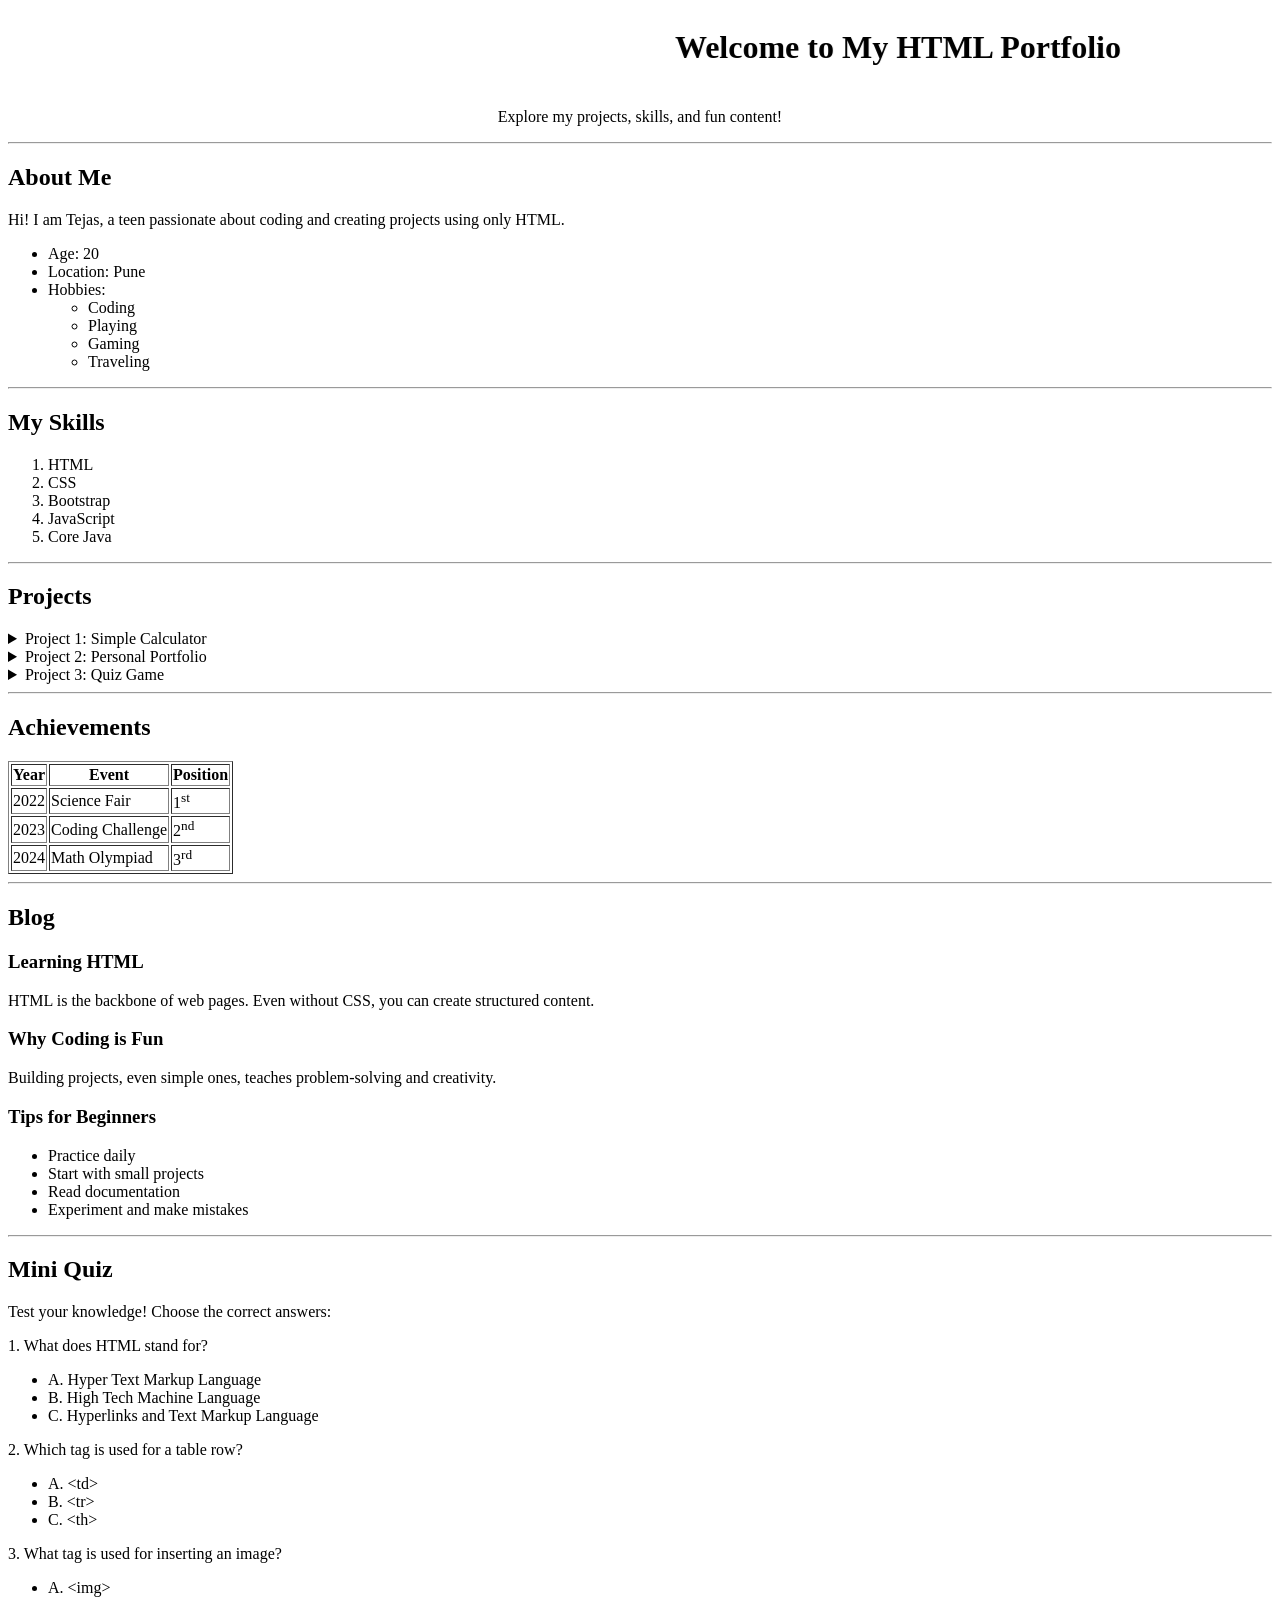
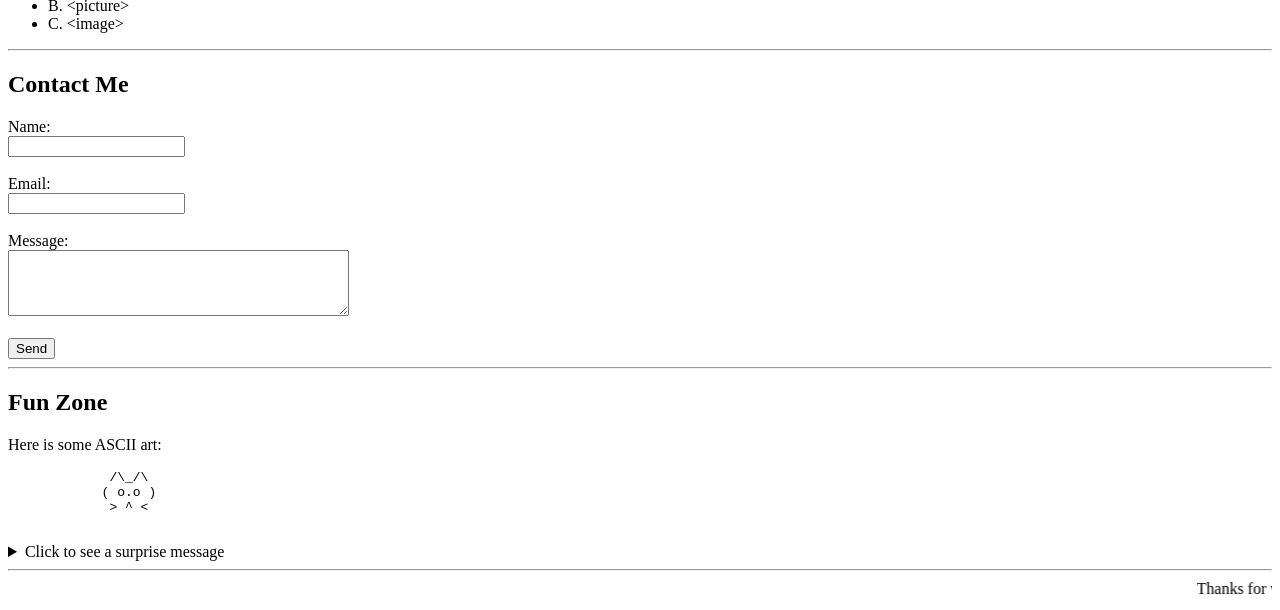
<file: HTML/Project1/index.html>
<!DOCTYPE html>
<html lang="en">
<head>
    <meta charset="UTF-8">
    <meta name="viewport" content="width=device-width, initial-scale=1.0">
    <title>Tejas HTML Portfolio</title>
</head>
<body>
    
    <!-- Header -->
    <center>
        <marquee behavior="alternate" scrollamount="10">
            <h1>Welcome to My HTML Portfolio</h1>
        </marquee>
        <p>Explore my projects, skills, and fun content!</p>
        <hr>
    </center>

    <!-- About Me -->
    <section id="about">
        <h2>About Me</h2>
        <p>Hi! I am Tejas, a teen passionate about coding and creating projects using only HTML.</p>
        <ul>
            <li>Age: 20</li>
            <li>Location: Pune</li>
            <li>Hobbies:
                <ul>
                    <li>Coding</li>
                    <li>Playing</li>
                    <li>Gaming</li>
                    <li>Traveling</li>
                </ul>
            </li>
        </ul>
    </section>
    <hr>

    <!-- Skills -->
    <section id="skills">
        <h2>My Skills</h2>
        <ol>
            <li>HTML</li>
            <li>CSS</li>
            <li>Bootstrap</li>
            <li>JavaScript</li>
            <li>Core Java</li>
        </ol>
    </section>
    <hr>

    <!-- Projects -->
    <section id="projects">
        <h2>Projects</h2>
        <details>
            <summary>Project 1: Simple Calculator</summary>
            <p>A calculator that performs addition, subtraction, multiplication, and division.</p>
        </details>
        <details>
            <summary>Project 2: Personal Portfolio</summary>
            <p>Portfolio website created using only HTML structure and elements.</p>
        </details>
        <details>
            <summary>Project 3: Quiz Game</summary>
            <p>A multiple-choice quiz that shows correct answers at the end.</p>
        </details>
    </section>
    <hr>

    <!-- Achievements -->
    <section id="achievements">
        <h2>Achievements</h2>
        <table border="1">
            <tr>
                <th>Year</th>
                <th>Event</th>
                <th>Position</th>
            </tr>
            <tr>
                <td>2022</td>
                <td>Science Fair</td>
                <td>1<sup>st</sup></td>
            </tr>
            <tr>
                <td>2023</td>
                <td>Coding Challenge</td>
                <td>2<sup>nd</sup></td>
            </tr>
            <tr>
                <td>2024</td>
                <td>Math Olympiad</td>
                <td>3<sup>rd</sup></td>
            </tr>
        </table>
    </section>
    <hr>

    <!-- Blog -->
    <section id="blog">
        <h2>Blog</h2>
        <article>
            <h3>Learning HTML</h3>
            <p>HTML is the backbone of web pages. Even without CSS, you can create structured content.</p>
        </article>
        <article>
            <h3>Why Coding is Fun</h3>
            <p>Building projects, even simple ones, teaches problem-solving and creativity.</p>
        </article>
        <article>
            <h3>Tips for Beginners</h3>
            <ul>
                <li>Practice daily</li>
                <li>Start with small projects</li>
                <li>Read documentation</li>
                <li>Experiment and make mistakes</li>
            </ul>
        </article>
    </section>
    <hr>

    <!-- Mini Quiz -->
    <h2>Mini Quiz</h2>
    <p>Test your knowledge! Choose the correct answers:</p>

    <p>1. What does HTML stand for?</p>
    <ul>
        <li>A. Hyper Text Markup Language</li>
        <li>B. High Tech Machine Language</li>
        <li>C. Hyperlinks and Text Markup Language</li>
    </ul>

    <p>2. Which tag is used for a table row?</p>
    <ul>
        <li>A. &lt;td&gt;</li>
        <li>B. &lt;tr&gt;</li>
        <li>C. &lt;th&gt;</li>
    </ul>

    <p>3. What tag is used for inserting an image?</p>
    <ul>
        <li>A. &lt;img&gt;</li>
        <li>B. &lt;picture&gt;</li>
        <li>C. &lt;image&gt;</li>
    </ul>
    <hr>

    <!-- Contact Form -->
    <section id="contact">
        <h2>Contact Me</h2>
        <form action="#" method="post">
            <label for="name">Name:</label><br>
            <input type="text" id="name" name="name"><br><br>

            <label for="email">Email:</label><br>
            <input type="email" id="email" name="email"><br><br>

            <label for="message">Message:</label><br>
            <textarea id="message" name="message" rows="4" cols="40"></textarea><br><br>

            <input type="submit" value="Send">
        </form>
    </section>
    <hr>

    <!-- Fun Section -->
    <section id="fun">
        <h2>Fun Zone</h2>
        <p>Here is some ASCII art:</p>
        <pre>
             /\_/\  
            ( o.o ) 
             > ^ <
        </pre>
        <details>
            <summary>Click to see a surprise message</summary>
            <p>You made it to the Fun Zone! 🎉</p>
        </details>
    </section>
    <hr>

    <!-- Footer -->
    <footer>
        <center>
            <marquee scrollamount="5">Thanks for visiting my HTML-only portfolio! 🚀</marquee>
        </center>
    </footer>

</body>
</html>
</file>
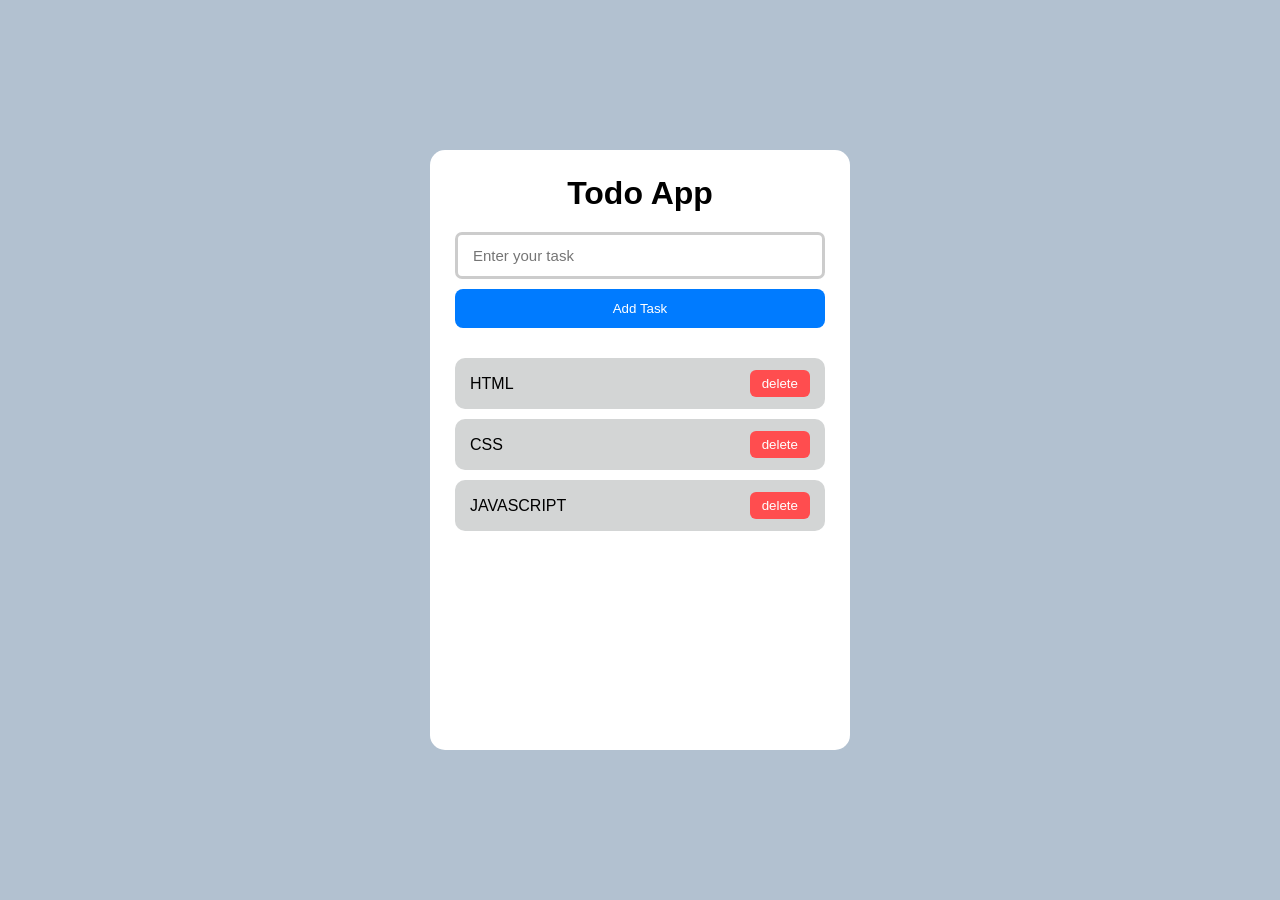
<file: JavaScript/Project1/index.html>
<!DOCTYPE html>
<html lang="en">
<head>
    <meta charset="UTF-8">
    <meta name="viewport" content="width=device-width, initial-scale=1.0">
    <title>Todo App</title>
    <link rel="stylesheet" href="style.css">
</head>
<body>
    <div class="container">
        <h1>Todo App</h1>
        <input class="task-input" placeholder="Enter your task">
        <button class="add-btn">Add Task</button>
        <ul class="task-list">
            <li>HTML <button class="delete">delete</button></li>
            <li>CSS <button class="delete">delete</button></li>
            <li>JAVASCRIPT <button class="delete">delete</button></li>
        </ul>
    </div>
    <script src="app.js"></script>
</body>
</html>
</file>
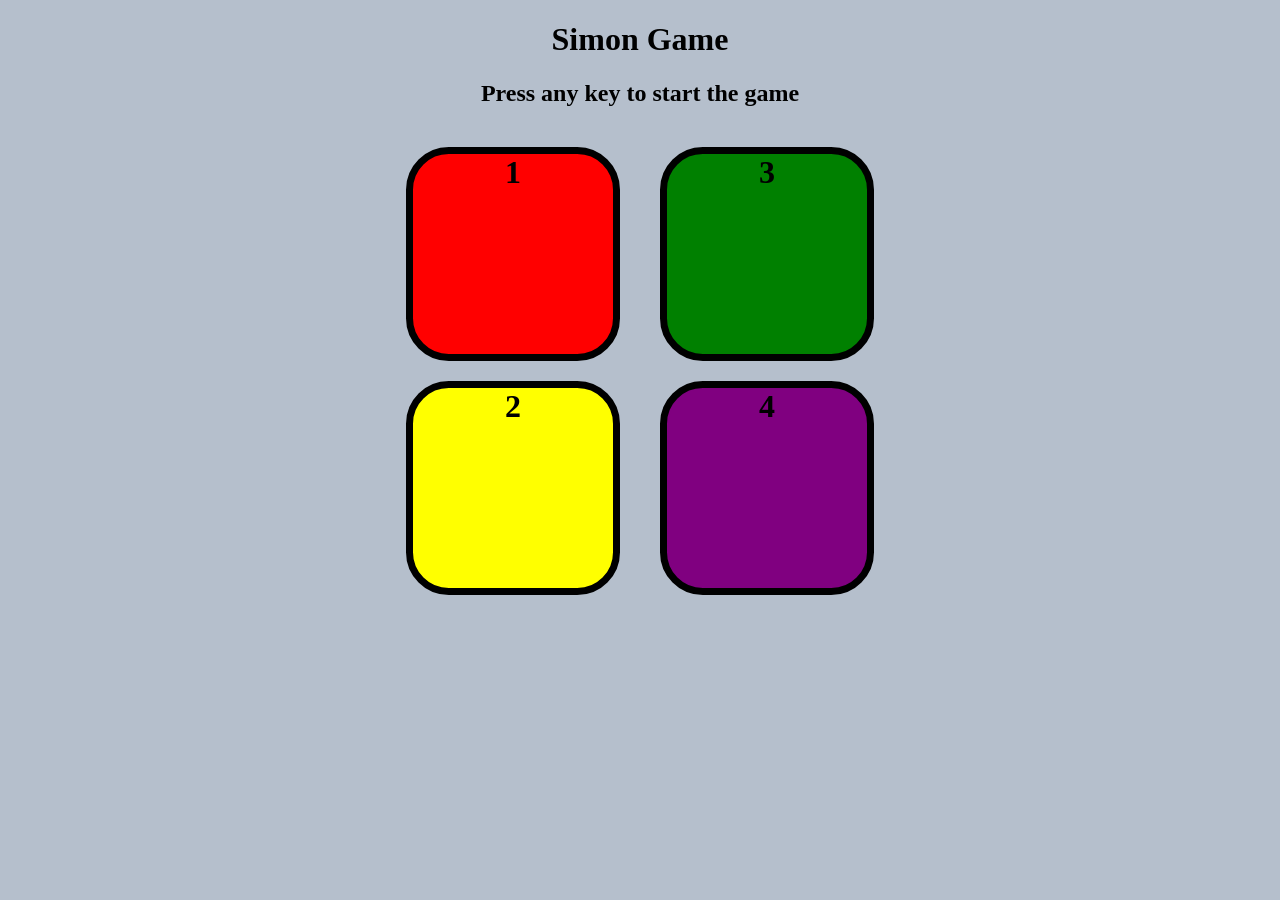
<file: JavaScript/Project2/index.html>
<!DOCTYPE html>
<html lang="en">
<head>
    <meta charset="UTF-8">
    <meta name="viewport" content="width=device-width, initial-scale=1.0">
    <title>Simon Game</title>
    <link rel="stylesheet" href="style.css">
</head>
<body>
    <h1>Simon Game</h1>
    <h2>Press any key to start the game</h2>
    <div class="btn-container">

        <div class="line-one">
            <div class="btn red" type="button" id="red">1</div>
            <div class="btn yellow" type="button" id="yellow">2</div>
        </div>

        <div class="line-two">
            <div class="btn green" type="button" id="green">3</div>
            <div class="btn purple" type="button" id="purple">4</div>
        </div>

    </div>
    <script src="app.js"></script>
</body>
</html>
</file>
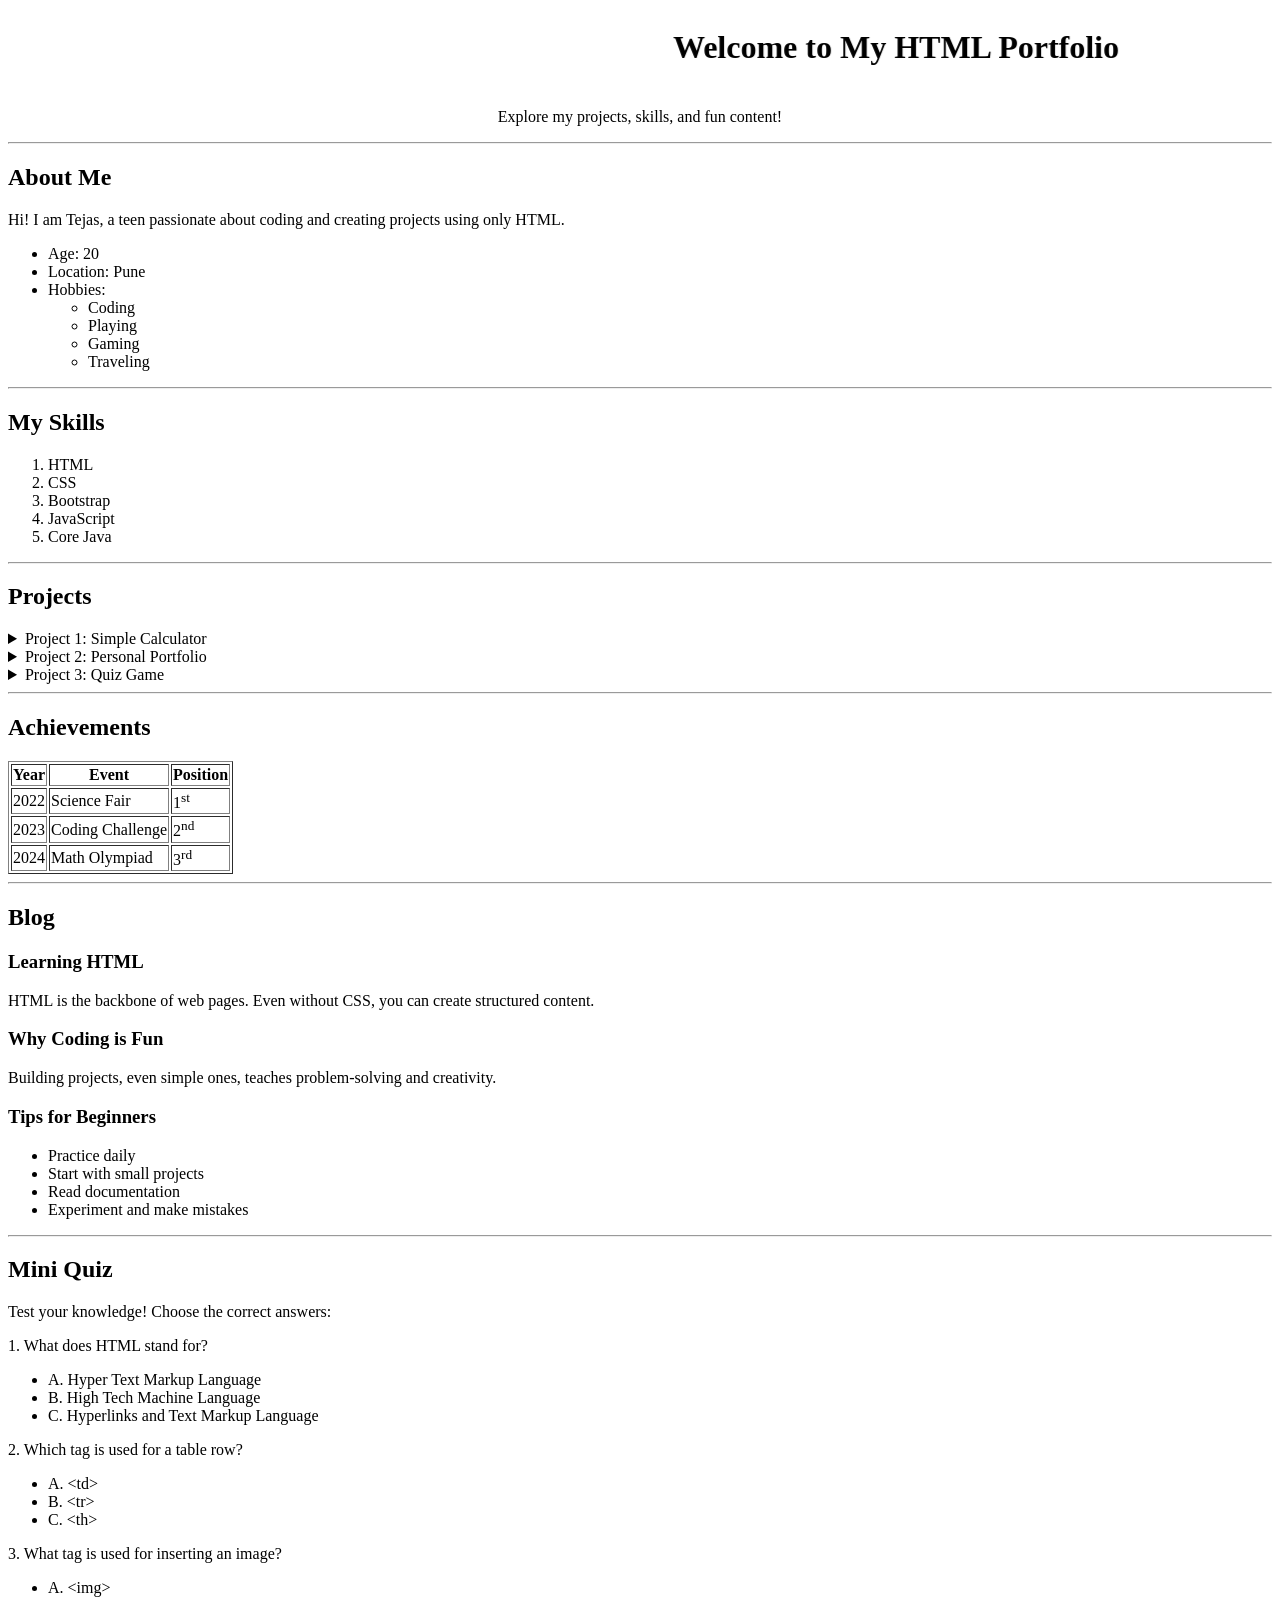
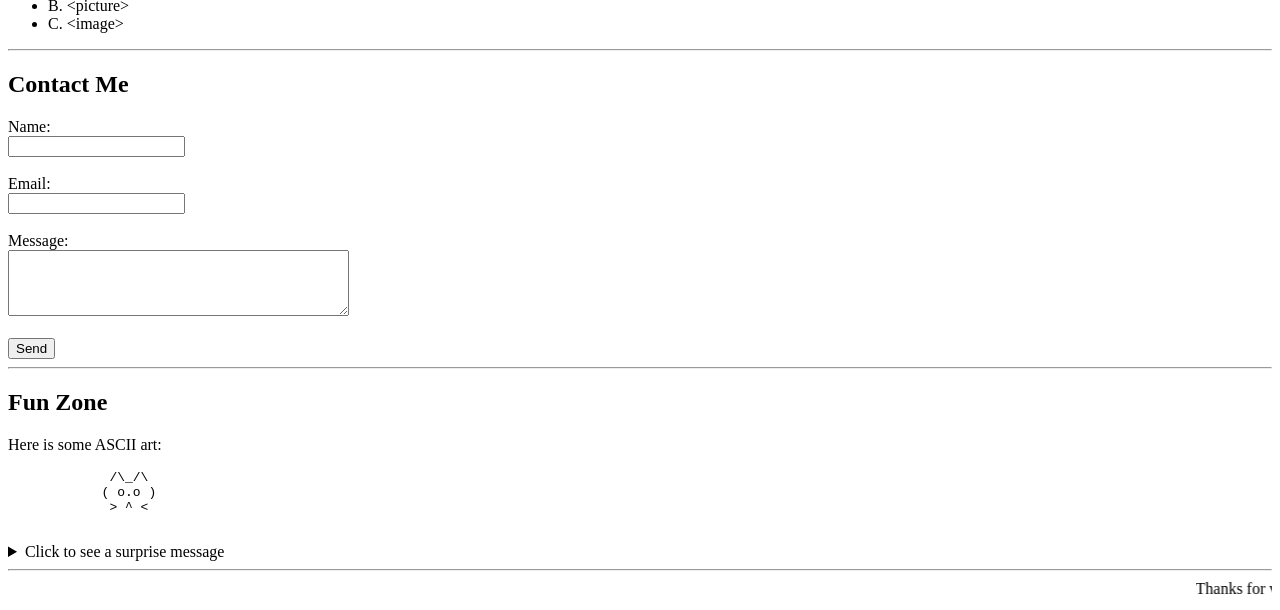
<file: HTML/Project1/Project1.html>
<!DOCTYPE html>
<html lang="en">
<head>
    <meta charset="UTF-8">
    <meta name="viewport" content="width=device-width, initial-scale=1.0">
    <title>Tejas HTML Portfolio</title>
</head>
<body>
    
    <!-- Header -->
    <center>
        <marquee behavior="alternate" scrollamount="10">
            <h1>Welcome to My HTML Portfolio</h1>
        </marquee>
        <p>Explore my projects, skills, and fun content!</p>
        <hr>
    </center>

    <!-- About Me -->
    <section id="about">
        <h2>About Me</h2>
        <p>Hi! I am Tejas, a teen passionate about coding and creating projects using only HTML.</p>
        <ul>
            <li>Age: 20</li>
            <li>Location: Pune</li>
            <li>Hobbies:
                <ul>
                    <li>Coding</li>
                    <li>Playing</li>
                    <li>Gaming</li>
                    <li>Traveling</li>
                </ul>
            </li>
        </ul>
    </section>
    <hr>

    <!-- Skills -->
    <section id="skills">
        <h2>My Skills</h2>
        <ol>
            <li>HTML</li>
            <li>CSS</li>
            <li>Bootstrap</li>
            <li>JavaScript</li>
            <li>Core Java</li>
        </ol>
    </section>
    <hr>

    <!-- Projects -->
    <section id="projects">
        <h2>Projects</h2>
        <details>
            <summary>Project 1: Simple Calculator</summary>
            <p>A calculator that performs addition, subtraction, multiplication, and division.</p>
        </details>
        <details>
            <summary>Project 2: Personal Portfolio</summary>
            <p>Portfolio website created using only HTML structure and elements.</p>
        </details>
        <details>
            <summary>Project 3: Quiz Game</summary>
            <p>A multiple-choice quiz that shows correct answers at the end.</p>
        </details>
    </section>
    <hr>

    <!-- Achievements -->
    <section id="achievements">
        <h2>Achievements</h2>
        <table border="1">
            <tr>
                <th>Year</th>
                <th>Event</th>
                <th>Position</th>
            </tr>
            <tr>
                <td>2022</td>
                <td>Science Fair</td>
                <td>1<sup>st</sup></td>
            </tr>
            <tr>
                <td>2023</td>
                <td>Coding Challenge</td>
                <td>2<sup>nd</sup></td>
            </tr>
            <tr>
                <td>2024</td>
                <td>Math Olympiad</td>
                <td>3<sup>rd</sup></td>
            </tr>
        </table>
    </section>
    <hr>

    <!-- Blog -->
    <section id="blog">
        <h2>Blog</h2>
        <article>
            <h3>Learning HTML</h3>
            <p>HTML is the backbone of web pages. Even without CSS, you can create structured content.</p>
        </article>
        <article>
            <h3>Why Coding is Fun</h3>
            <p>Building projects, even simple ones, teaches problem-solving and creativity.</p>
        </article>
        <article>
            <h3>Tips for Beginners</h3>
            <ul>
                <li>Practice daily</li>
                <li>Start with small projects</li>
                <li>Read documentation</li>
                <li>Experiment and make mistakes</li>
            </ul>
        </article>
    </section>
    <hr>

    <!-- Mini Quiz -->
    <h2>Mini Quiz</h2>
    <p>Test your knowledge! Choose the correct answers:</p>

    <p>1. What does HTML stand for?</p>
    <ul>
        <li>A. Hyper Text Markup Language</li>
        <li>B. High Tech Machine Language</li>
        <li>C. Hyperlinks and Text Markup Language</li>
    </ul>

    <p>2. Which tag is used for a table row?</p>
    <ul>
        <li>A. &lt;td&gt;</li>
        <li>B. &lt;tr&gt;</li>
        <li>C. &lt;th&gt;</li>
    </ul>

    <p>3. What tag is used for inserting an image?</p>
    <ul>
        <li>A. &lt;img&gt;</li>
        <li>B. &lt;picture&gt;</li>
        <li>C. &lt;image&gt;</li>
    </ul>
    <hr>

    <!-- Contact Form -->
    <section id="contact">
        <h2>Contact Me</h2>
        <form action="#" method="post">
            <label for="name">Name:</label><br>
            <input type="text" id="name" name="name"><br><br>

            <label for="email">Email:</label><br>
            <input type="email" id="email" name="email"><br><br>

            <label for="message">Message:</label><br>
            <textarea id="message" name="message" rows="4" cols="40"></textarea><br><br>

            <input type="submit" value="Send">
        </form>
    </section>
    <hr>

    <!-- Fun Section -->
    <section id="fun">
        <h2>Fun Zone</h2>
        <p>Here is some ASCII art:</p>
        <pre>
             /\_/\  
            ( o.o ) 
             > ^ <
        </pre>
        <details>
            <summary>Click to see a surprise message</summary>
            <p>You made it to the Fun Zone! 🎉</p>
        </details>
    </section>
    <hr>

    <!-- Footer -->
    <footer>
        <center>
            <marquee scrollamount="5">Thanks for visiting my HTML-only portfolio! 🚀</marquee>
        </center>
    </footer>

</body>
</html>
</file>
<file: JavaScript/Project1/style.css>
* {
    margin: 0;
    padding: 0;
    box-sizing: border-box;
    font-family: 'Segoe UI', Tahoma, Geneva, Verdana, sans-serif;
}

body {
    background-color: #b2c1d0;
    min-height: 100vh;
    display: flex;
    justify-content: center;
    align-items: center;
}

.container {
    background-color: #ffffff;
    padding: 25px;
    border-radius: 15px;
    width: 420px;
    height: 600px;                
    display: flex;
    flex-direction: column;
    align-items: center;
}

h1 {
    margin-bottom: 20px;
    font-size: 2rem;
    color: #000000;
}

.task-input {
    width: 100%;
    padding: 12px 15px;
    border-radius: 7px;
    border: 3px solid #cccccc;
    outline: none;
    font-size: 15px;
    margin-bottom: 10px;
}

.add-btn {
    width: 100%;
    padding: 12px;
    border: none;
    background-color: #007BFF;
    color: white;
    border-radius: 8px;
    cursor: pointer;
}

.add-btn:hover {
    background-color: #0056b3;
}

.task-list {
    list-style: none;
    width: 100%;
    margin-top: 30px;
    padding: 0;
    flex: 1;                      
    overflow-y: auto;
}

.task-list li {
    display: flex;
    justify-content: space-between;
    align-items: center;
    background-color: #d3d5d5;
    padding: 12px 15px;
    margin-bottom: 10px;
    border-radius: 10px;
}

.task-list li:hover {
    background-color: #b0b7b7;
}

.delete {
    padding: 6px 12px;
    border: none;
    background-color: #ff4d4f;
    color: white;
    border-radius: 6px;
    cursor: pointer;
}

.delete:hover {
    background-color: #c41c1c;
}
</file>
<file: JavaScript/Project2/style.css>
body {
    text-align: center;
    background-color: rgb(181, 191, 204);
}

.btn {
    height: 200px;
    width: 200px;
    border-radius: 20%;
    border: 7px solid black;
    margin: 20px;
    font-size: 2rem;
    font-weight: 900;
}

.btn-container {
    display: flex;
    justify-content: center;
}

.red {
    background-color: red;
}
.yellow {
    background-color: yellow;
}
.green {
    background-color: green;
}
.purple {
    background-color: purple;
}

.flash {
    background-color: white;
}

.userflash {
    background-color: rgb(0, 0, 255);
}
</file>
